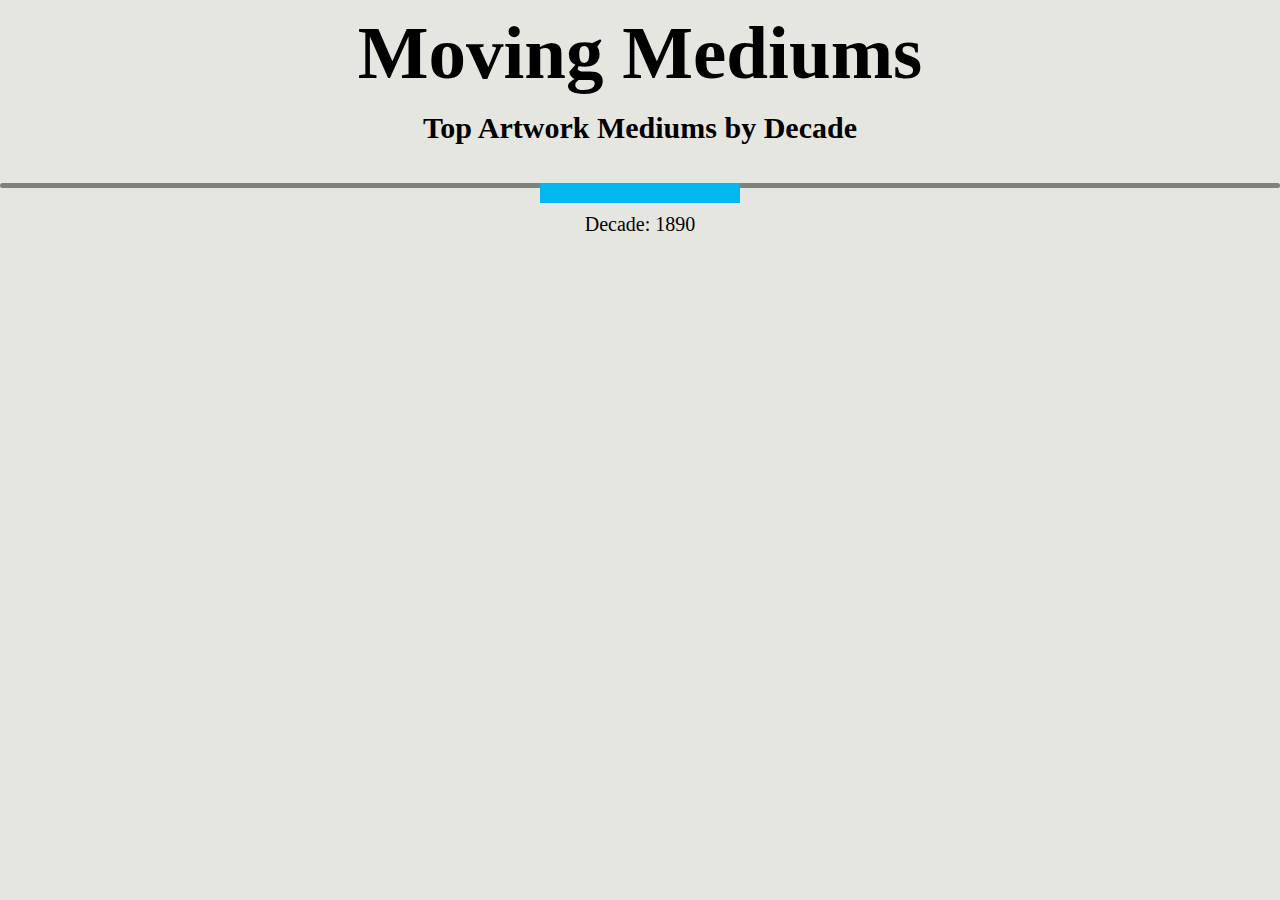
<file: index.html>
<!DOCTYPE html>
<html lang="en">
<head>
    <meta charset="UTF-8">
    <title>Top Artwork Mediums by Decade</title>
    <script src="https://d3js.org/d3.v7.min.js"></script>
    <style>
        body {
            font-family: Arial, sans-serif;
            display: flex;
            flex-direction: column;
            align-items: center; /* Center content horizontally */
            justify-content: center; /* Center content vertically */
            margin: 0;
            text-align: center; /* Center text alignment */
            background-color: black
        }
        .chart { display: flex; align-content: center; }
        .slider-container { margin: 20px; align-content: center; color: white}
        .bubble-chart { margin-top: 60px; padding-left: 20px;}
        #tooltip { position: absolute; visibility: hidden; background-color: black; padding: 5px; border: 1px solid #ddd; border-radius: 5px; }
    </style>
</head>
<head>
    <meta charset="UTF-8">
    <title>Top Artwork Mediums by Decade</title>
    <link rel="stylesheet" href="style.css">
    <script src="https://d3js.org/d3.v7.min.js"></script>
</head>
<body>
    <h1>Moving Mediums</h1>
    <h2>Top Artwork Mediums by Decade</h2>
    <div id="chart"></div>
    <div class="slider-container">
        <input type="range" id="decadeSlider" min="<first_decade>" max="<last_decade>" step="10" style="width: 1280px;">
        <p>Decade: <span id="selectedDecade">1890</span></p>
        <div id="tooltip" style="position: absolute; visibility: hidden; background-color: black; padding: 5px; border: 1px solid #ddd; border-radius: 5px; pointer-events: none;"></div>
    </div>
    <script>
        const dataUrl = 'TopMediumsByYear.csv'; // Path to the raw data file
        const width = 1280,
            height = 800,
            margin = {
                top: 20,
                right: 30,
                bottom: 40,
                left: 50
            };

        const rootStyles = getComputedStyle(document.documentElement);
        const colorPalette = [
            rootStyles.getPropertyValue("--color1").trim(),
            rootStyles.getPropertyValue("--color2").trim(),
            rootStyles.getPropertyValue("--color3").trim(),
        ];
                
        const defaultMaxBubbles = 50;
        const defaultDecade = 1890;

        function getRandomColorFromPalette() {
            const randomIndex = Math.floor(Math.random() * colorPalette.length);
            return colorPalette[randomIndex];
        }

        // Create SVG for the bubble chart
        const svg = d3.select("#chart")
            .append("svg")
            .attr("width", width + margin.left + margin.right)
            .attr("height", height + margin.top + margin.bottom)
            .append("g")
            .attr("transform", `translate(${margin.left},${margin.top})`);

        // Load and process the data
        d3.csv(dataUrl).then(data => {
            data.forEach(d => {
                d.Year = +d.Year || null; // Convert Year to numeric
                d.Count = +d.Count || 0; // Convert Count to numeric, default to 0
                d.Decade = d.Year ? Math.floor(d.Year / 10) * 10 : null; // Calculate decade
            });

            // Filter out invalid data (missing Year, Medium, Decade, or Count)
            let validData = data.filter(d => d.Year && d.Medium && d.Decade && d.Count > 0);

            // Aggregate data by Decade and Medium
            const groupedByDecade = d3.group(validData, d => d.Decade, d => d.Medium);

            const topMediumsByDecade = {};
            for (let [decade, mediums] of groupedByDecade) {
                const mediumCounts = Array.from(mediums, ([medium, entries]) => ({
                    Medium: medium,
                    Count: d3.sum(entries, e => e.Count) // Sum counts for each medium
                }));

                topMediumsByDecade[decade] = mediumCounts
                    .sort((a, b) => b.Count - a.Count) // Sort by Count descending
                    .slice(0, 100); // Limit to top 100 mediums
            }

            const decades = Array.from(groupedByDecade.keys()).sort((a, b) => a - b);
            const firstDecade = decades[0];
            const lastDecade = decades[decades.length - 1];

            // Configure slider
            document.getElementById('decadeSlider').min = firstDecade;
            document.getElementById('decadeSlider').max = lastDecade;
            document.getElementById('decadeSlider').step = 10;
            document.getElementById('decadeSlider').value = 1890;


            // Update bubble chart on slider input
            document.getElementById('decadeSlider').addEventListener('input', function() {
                const maxBubbles = 100;
                const currentDecade = +this.value;
                document.getElementById('selectedDecade').textContent = currentDecade;
                updateBubbleChart(currentDecade, maxBubbles);
            });


            
            // Update the bubble chart to use the max bubbles value
            function updateBubbleChart(decade, maxBubbles) {
                const filteredData = topMediumsByDecade[decade] || [];
                const limitedData = filteredData.slice(0, maxBubbles); // Limit the number of bubbles

                // Create scale for bubble size (based on the count)
                const sizeScale = d3.scaleSqrt()
                    .domain([0, d3.max(limitedData, d => d.Count)])
                    .range([10, 75]);

                const centerX = width / 2;
                const centerY = height / 2;

                // Remove existing bubbles and text
                svg.selectAll(".bubble").remove();
                svg.selectAll(".bubble-text").remove();

                // Add x and y placeholders to data
                limitedData.forEach(d => {
                    d.x = centerX;
                    d.y = centerY;
                    d.r = sizeScale(d.Count);
                });

                    // Use force simulation to distribute bubbles without overlap
                const simulation = d3.forceSimulation(limitedData)
                    .force("center", d3.forceCenter(centerX, centerY).strength(2)) // Center bubbles
                    .force("charge", d3.forceManyBody().strength(0.4)) // Repulsion to prevent overlap
                    .force("collision", d3.forceCollide().radius(d => d.r)) // Avoid overlap
                    .stop();

                // Run the simulation until stabilization
                for (let i = 0; i < 100; i++) {
                    simulation.tick();

                    // Ensure bubbles stay within bounds
                    limitedData.forEach(d => {
                        d.x = Math.max(d.r, Math.min(width - d.r, d.x)); // Clamp x to [r, width - r]
                        d.y = Math.max(d.r, Math.min(height - d.r, d.y)); // Clamp y to [r, height - r]
                    });
                }

                // Add bubbles to the chart
                svg.selectAll(".bubble")
                    .data(limitedData)
                    .enter()
                    .append("circle")
                    .attr("class", "bubble")
                    .attr("r", d => d.r)
                    .attr("fill", () => getRandomColorFromPalette())
                    .attr("stroke", "black")
                    .attr("stroke-width", 1)
                    .attr("cx", d => d.x)
                    .attr("cy", d => d.y)
                    .on("mouseover", (event, d) => {
                        const tooltip = d3.select("#tooltip");
                        tooltip.style("left", `${event.pageX + 10}px`)
                            .style("top", `${event.pageY - 20}px`)
                            .style("visibility", "visible")
                            .html(`<strong>${d.Medium}</strong><br>Count: ${d.Count}`);
                    })
                    .on("mouseout", () => {
                        d3.select("#tooltip").style("visibility", "hidden");
                    });

                // Add text inside each bubble
                svg.selectAll(".bubble-text")
                    .data(limitedData)
                    .enter()
                    .append("text")
                    .attr("class", "bubble-text")
                    .attr("x", d => d.x)
                    .attr("y", d => d.y)
                    .text(d => d.Medium.split(" ")[0])
                    .attr("text-anchor", "middle")
                    .attr("dy", "0.35em")
                    .attr("font-size", d => `${Math.max(d.r / 3, 10)}px`)
                    .attr("fill", "white")
                    .attr("pointer-events", "none")
            }

            updateBubbleChart(defaultDecade, defaultMaxBubbles);
        });
    </script>
</body>
</html>
</file>
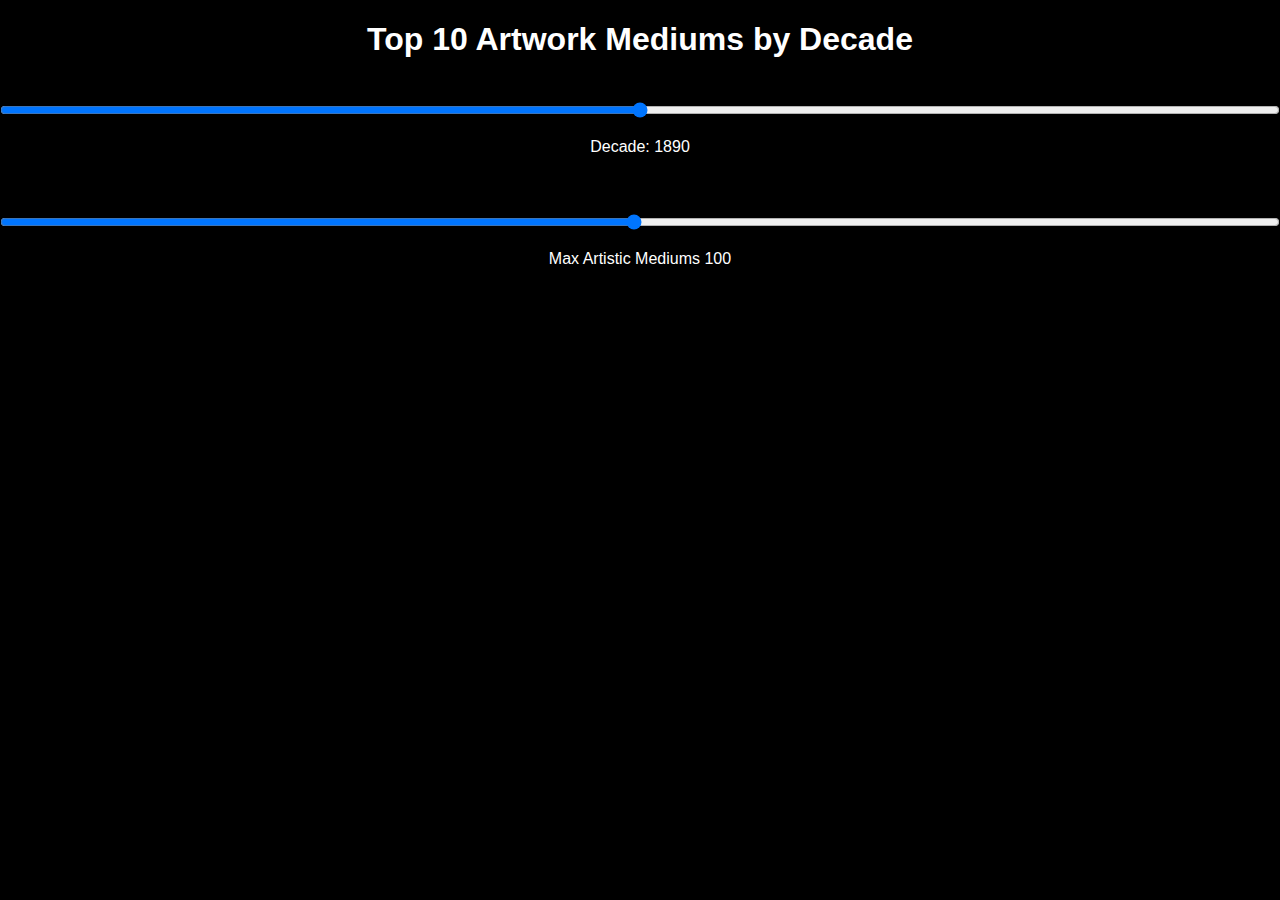
<file: joobsite.html>
<!DOCTYPE html>
<html lang="en">
<head>
    <meta charset="UTF-8">
    <title>Top Artwork Mediums by Decade</title>
    <script src="https://d3js.org/d3.v7.min.js"></script>
    <style>
        body {
            font-family: Arial, sans-serif;
            display: flex;
            flex-direction: column;
            align-items: center; /* Center content horizontally */
            justify-content: center; /* Center content vertically */
            margin: 0;
            text-align: center; /* Center text alignment */
            background-color: black
        }
        .chart { display: flex; align-content: center; }
        .slider-container { margin: 20px; align-content: center; color: white}
        .bubble-chart { margin-top: 60px; padding-left: 20px;}
        #tooltip { position: absolute; visibility: hidden; background-color: black; padding: 5px; border: 1px solid #ddd; border-radius: 5px; }
    </style>
</head>
<body>
    <h1 style="color: white ">Top 10 Artwork Mediums by Decade</h1>
    <div id="chart"></div>
    <div class="slider-container">
        <input type="range" id="decadeSlider" min="<first_decade>" max="<last_decade>" step="10" style="width: 1280px;">
        <p>Decade: <span id="selectedDecade">1890</span></p>
        <div id="tooltip" style="position: absolute; visibility: hidden; background-color: black; padding: 5px; border: 1px solid #ddd; border-radius: 5px; pointer-events: none;"></div>
    </div>
    <div class="slider-container">
        <input type="range" id="maxBubblesSlider" min="1" max="100" step="1" value="50" style="width: 1280px;">
        <p>Max Artistic Mediums <span id="selectedMaxBubbles">100</span></p>
    </div>
    <script>
        const dataUrl = 'TopMediumsByYear.csv'; // Path to the raw data file
        const width = 1280,
            height = 800,
            margin = {
                top: 20,
                right: 30,
                bottom: 40,
                left: 50
            };
        const palette = ["#FF5733", "#C70039", "#900C3F", "#581845", "#FFC300"];

        const palette1 = [
          "#D2691E", "#8B4513", "#FFD700", "#FF8C00", "#B22222",
          "#F4A460", "#FF7F50", "#CD853F", "#A0522D", "#8B0000"
        ];
        const palette2 = [
          "#4682B4", "#5F9EA0", "#20B2AA", "#3CB371", "#2E8B57",
          "#ADD8E6", "#87CEEB", "#4169E1", "#0000FF", "#4682B4"
        ];

        const palette3 = [
          "#FF6347", "#32CD32", "#1E90FF", "#FF1493", "#FFFF00",
          "#FF4500", "#FFD700", "#00BFFF", "#FF00FF", "#FFA500"
        ];

        const palette4 = [
          "#FFB6C1", "#D8BFD8", "#ADD8E6", "#F0E68C", "#98FB98",
          "#E6E6FA", "#FFDEAD", "#F5FFFA", "#FFE4E1", "#FFF0F5"
        ];

        const coolPurplePinkPalette = [
          "#6A0DAD", "#8A2BE2", "#9B30FF", "#7B2F7F", "#6A1D7A",
          "#4B0082", "#800080", "#9C27B0", "#C71585", "#4B2F4F"
        ];
                
        const defaultMaxBubbles = 50;
        const defaultDecade = 1890;

        function getRandomColorFromPalette() {
            const randomIndex = Math.floor(Math.random() * coolPurplePinkPalette.length);
            return coolPurplePinkPalette[randomIndex];
        }

        // Create SVG for the bubble chart
        const svg = d3.select("#chart")
            .append("svg")
            .attr("width", width + margin.left + margin.right)
            .attr("height", height + margin.top + margin.bottom)
            .append("g")
            .attr("transform", `translate(${margin.left},${margin.top})`);

        // Load and process the data
        d3.csv(dataUrl).then(data => {
            data.forEach(d => {
                d.Year = +d.Year || null; // Convert Year to numeric
                d.Count = +d.Count || 0; // Convert Count to numeric, default to 0
                d.Decade = d.Year ? Math.floor(d.Year / 10) * 10 : null; // Calculate decade
            });

            // Filter out invalid data (missing Year, Medium, Decade, or Count)
            let validData = data.filter(d => d.Year && d.Medium && d.Decade && d.Count > 0);

            // Aggregate data by Decade and Medium
            const groupedByDecade = d3.group(validData, d => d.Decade, d => d.Medium);

            const topMediumsByDecade = {};
            for (let [decade, mediums] of groupedByDecade) {
                const mediumCounts = Array.from(mediums, ([medium, entries]) => ({
                    Medium: medium,
                    Count: d3.sum(entries, e => e.Count) // Sum counts for each medium
                }));

                topMediumsByDecade[decade] = mediumCounts
                    .sort((a, b) => b.Count - a.Count) // Sort by Count descending
                    .slice(0, 100); // Limit to top 100 mediums
            }

            const decades = Array.from(groupedByDecade.keys()).sort((a, b) => a - b);
            const firstDecade = decades[0];
            const lastDecade = decades[decades.length - 1];

            // Configure slider
            document.getElementById('decadeSlider').min = firstDecade;
            document.getElementById('decadeSlider').max = lastDecade;
            document.getElementById('decadeSlider').step = 10;
            document.getElementById('decadeSlider').value = 1890;


            // Update bubble chart on slider input
            document.getElementById('decadeSlider').addEventListener('input', function() {
                const maxBubbles = +document.getElementById('selectedMaxBubbles').textContent;

                const currentDecade = +this.value;
                document.getElementById('selectedDecade').textContent = currentDecade;
                updateBubbleChart(currentDecade, maxBubbles);
            });


            document.getElementById('maxBubblesSlider').addEventListener('input', function() {
                const maxBubbles = +this.value;
                document.getElementById('selectedMaxBubbles').textContent = maxBubbles;

                // Get the current decade from the existing slider
                var currentDecade = +document.getElementById('decadeSlider').value;
                updateBubbleChart(currentDecade, maxBubbles);
            });

            // Update the bubble chart to use the max bubbles value
            function updateBubbleChart(decade, maxBubbles) {
                const filteredData = topMediumsByDecade[decade] || [];
                const limitedData = filteredData.slice(0, maxBubbles); // Limit the number of bubbles

                // Create scale for bubble size (based on the count)
                const sizeScale = d3.scaleSqrt()
                    .domain([0, d3.max(limitedData, d => d.Count)])
                    .range([10, 75]);

                const centerX = width / 2;
                const centerY = height / 2;

                // Remove existing bubbles and text
                svg.selectAll(".bubble").remove();
                svg.selectAll(".bubble-text").remove();

                // Add x and y placeholders to data
                limitedData.forEach(d => {
                    d.x = centerX;
                    d.y = centerY;
                    d.r = sizeScale(d.Count);
                });

                // Use force simulation to distribute bubbles without overlap
                const simulation = d3.forceSimulation(limitedData)
                    .force("center", d3.forceCenter(centerX, centerY).strength(2)) // Center bubbles
                    .force("charge", d3.forceManyBody().strength(.7)) // Repulsion to prevent overlap
                    .force("collision", d3.forceCollide().radius(d => d.r)) // Avoid overlap with padding
                    .stop();

                // Run the simulation until stabilization
                for (let i = 0; i < 100; i++) simulation.tick();

                // Add bubbles to the chart
                svg.selectAll(".bubble")
                    .data(limitedData)
                    .enter()
                    .append("circle")
                    .attr("class", "bubble")
                    .attr("r", d => d.r)
                    .attr("fill", () => getRandomColorFromPalette())
                    .attr("stroke", "black")
                    .attr("stroke-width", 1)
                    .attr("cx", d => d.x)
                    .attr("cy", d => d.y)
                    .on("mouseover", (event, d) => {
                        const tooltip = d3.select("#tooltip");
                        tooltip.style("left", `${event.pageX + 10}px`)
                            .style("top", `${event.pageY - 20}px`)
                            .style("visibility", "visible")
                            .html(`<strong>${d.Medium}</strong><br>Count: ${d.Count}`);
                    })
                    .on("mouseout", () => {
                        d3.select("#tooltip").style("visibility", "hidden");
                    });

                // Add text inside each bubble
                svg.selectAll(".bubble-text")
                    .data(limitedData)
                    .enter()
                    .append("text")
                    .attr("class", "bubble-text")
                    .attr("x", d => d.x)
                    .attr("y", d => d.y)
                    .text(d => d.Medium.split(" ")[0])
                    .attr("text-anchor", "middle")
                    .attr("dy", "0.35em")
                    .attr("font-size", d => `${Math.max(d.r / 3, 10)}px`)
                    .attr("fill", "white")
                    .attr("pointer-events", "none")
            }

            updateBubbleChart(defaultDecade, defaultMaxBubbles);
        });
    </script>
</body>
</html>
</file>
<file: style.css>
/* Root Variables for Color Palette */
:root {
    --color1: #02b6f0;
    --color2: #5e95ff;
    --color3: #6adbc4;
}
/* Header Sizes */
h1{
    font-size: 75px;
    margin: 10px;
}

h2{
    font-size: 30px;
    margin: 5px;
}
/* General Body Styling */
body {
    font-family: Playfair Display, serif;
    display: flex;
    flex-direction: column;
    align-items: center;
    justify-content: center;
    margin: 0;
    padding: 0;
    overflow: hidden;
    text-align: center;
    background-color: #e6e6e0;
    color: #000000;
}

/* Chart Styling */
.chart {
    display: flex;
    align-content: center;
}

.bubble-chart {
    margin-top: 60px;
    padding-left: 20px;
}

#tooltip {
    position: absolute;
    visibility: hidden;
    background-color: black;
    color: white;
    padding: 5px;
    border: 1px solid #e6e6e0;
    border-radius: 5px;
    pointer-events: none;
}

/* Text Inside Bubbles */
.bubble-text {
    text-anchor: middle;
    fill: white;
    opacity: 0%;
    font-weight: bold;
}
/* Bubble */
.bubble {
    stroke: #e6e6e0;
    stroke-width: 1px;
}
/* Slider Container Styling */
.slider-container {
    margin: 20px;
    color: #000000;
    font-size: 20px;
}

/* Slider Styling */
input[type="range"] {
    -webkit-appearance: none;
    appearance: none;
    width: 1280px;
    background: transparent;
}

input[type="range"]::-webkit-slider-runnable-track {
    height: 5px;
    background: gray;
    border: none;
    border-radius: 3px;
}

input[type="range"]::-webkit-slider-thumb {
    -webkit-appearance: none;
    appearance: none;
    width: 200px;
    height: 20px;
    background: var(--color1);
    cursor: pointer;
    border: 0px solid gray;
    border-block-style:initial
}
svg {
    display: block; /* Removes unwanted white spaces around the SVG */
}
</file>
